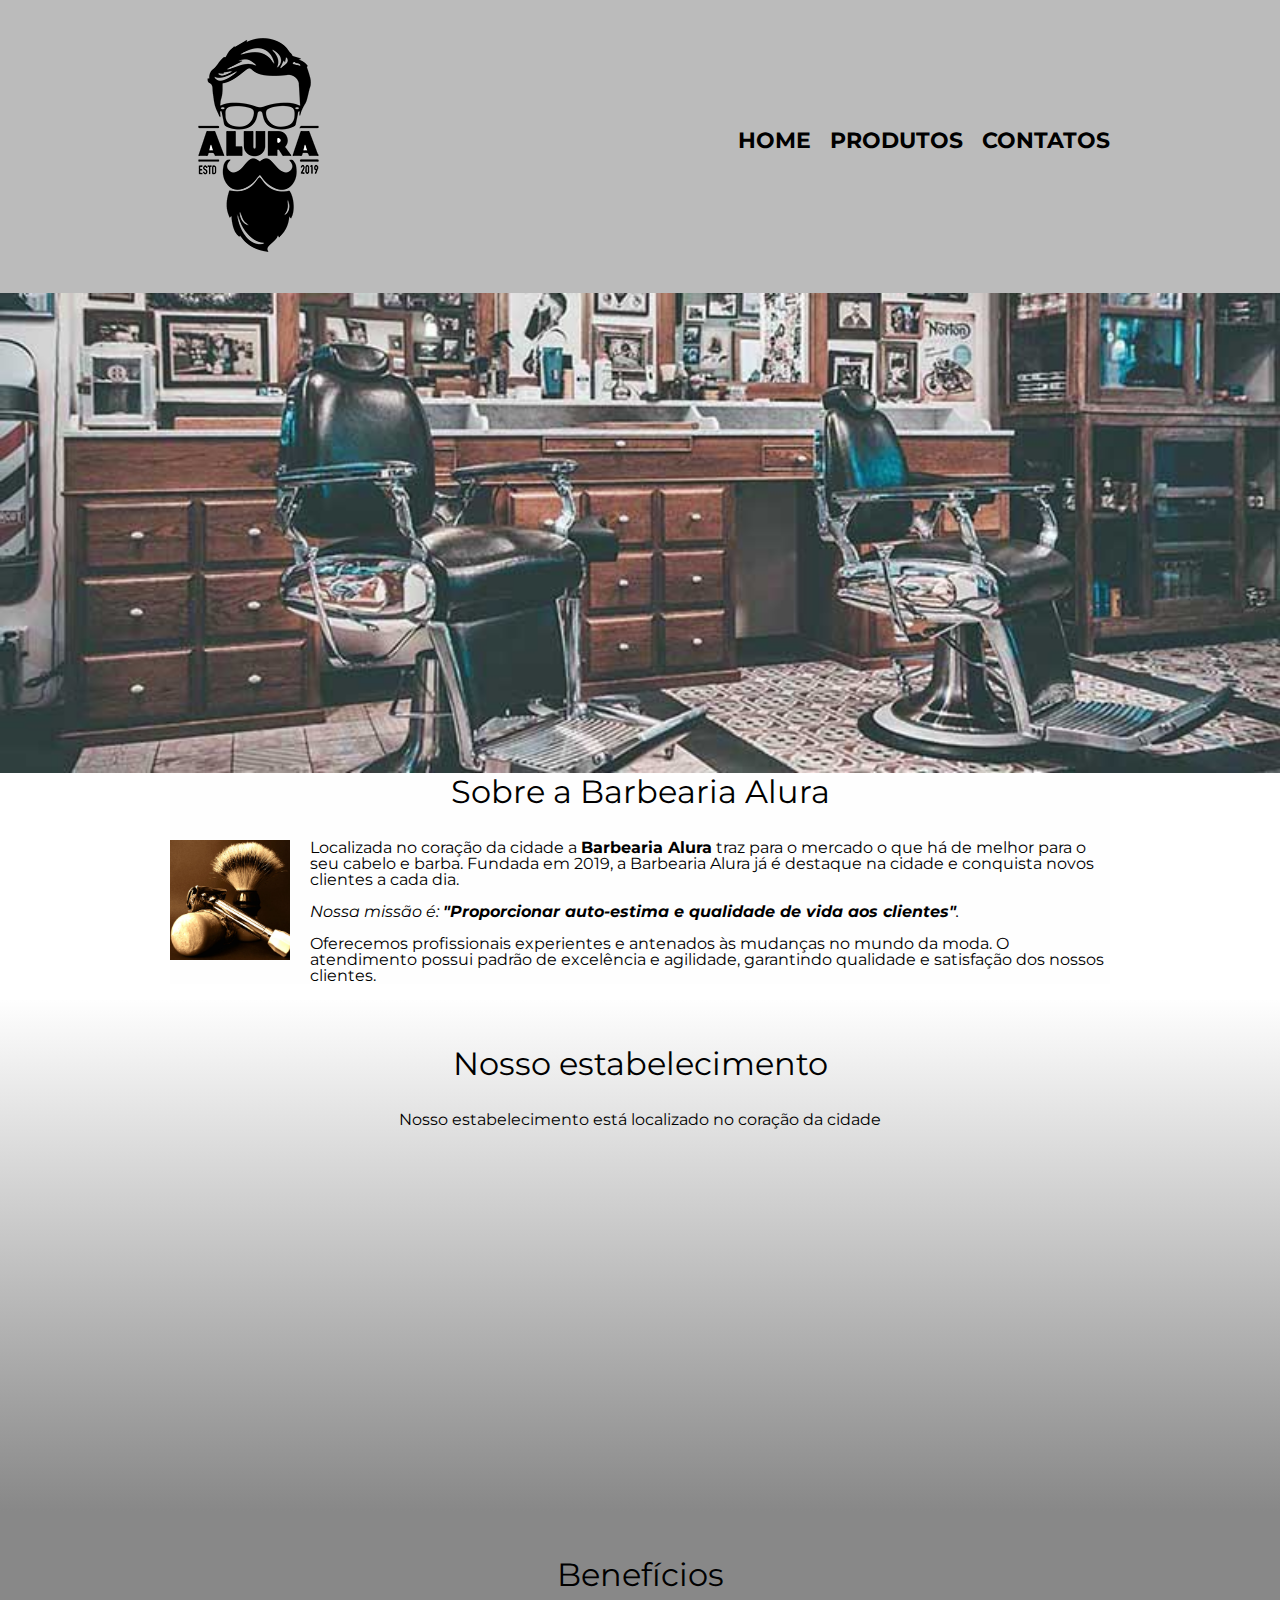
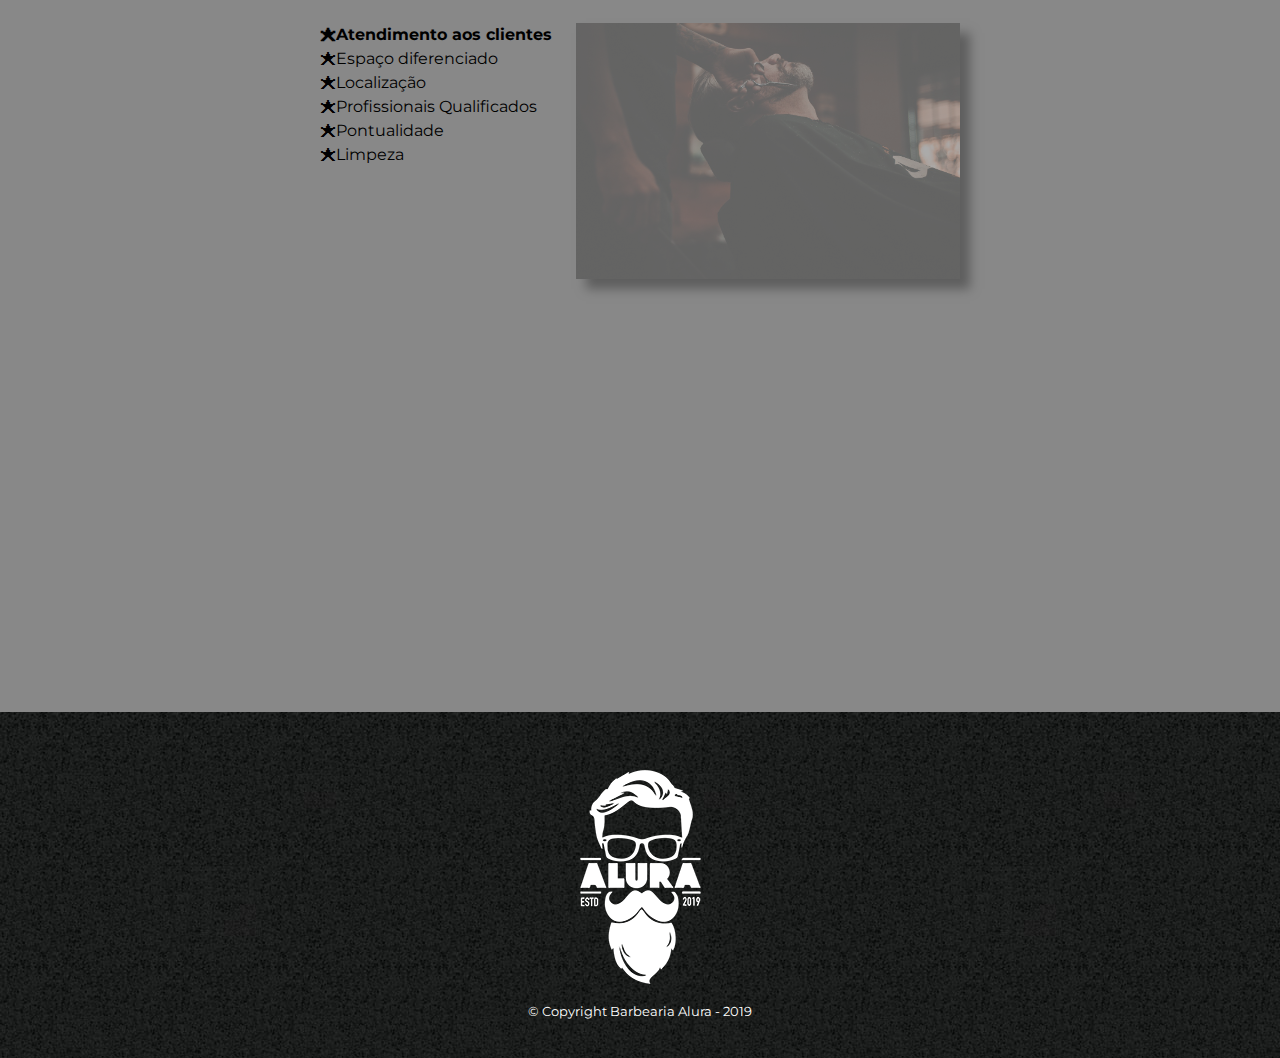
<file: index.html>
<!DOCTYPE html>
<html lang="pt-br">

<head>
    <meta charset="UTF-8">
    <meta http-equiv="X-UA-Compatible" content="IE=edge">
    <meta name="viewport" content="width=device-width, initial-scale=1.0">
    <title>Barbearia Alura</title>

    <link rel="stylesheet" href="reset.css">
    <link rel="stylesheet" href="style.css">
    <link href="https://fonts.googleapis.com/css2?family=Montserrat:wght@300&display=swap" rel="stylesheet">

</head>

<body>
    <header>
        <div class="caixa">
            <h1><img src="/images/produtos/logo.png" alt="Logo da Barbearia Alura"></h1>
            <nav>
                <ul>
                    <li><a href="index.html">Home</a></li>
                    <li><a href="produtos.html">Produtos</a></li>
                    <li><a href="contato.html">Contatos</a></li>
                </ul>
            </nav>
        </div>
    </header>

    <img class="banner" src="/images/principal/banner.jpg">

    <main>
        <section class="principal">
            <h2 class="titulo-principal">Sobre a Barbearia Alura</h2>

            <img class="utensilios" src="/images/principal/utensilios.jpg" alt="Utensilios de um barbeiro">

            <p>Localizada no coração da cidade a <strong>Barbearia Alura</strong> traz para o mercado o que há de melhor
                para o
                seu cabelo e barba. Fundada em 2019, a Barbearia Alura já é destaque na cidade e conquista novos
                clientes a
                cada
                dia.</p>

            <p id="missao"><em>Nossa missão é: <strong>"Proporcionar auto-estima e qualidade de vida aos
                        clientes"</strong>.</em></p>

            <p>Oferecemos profissionais experientes e antenados às mudanças no mundo da moda. O atendimento possui
                padrão de
                excelência e agilidade, garantindo qualidade e satisfação dos nossos clientes.</p>
        </section>

        <section class="mapa">
            <h3 class="titulo-principal">Nosso estabelecimento</h3>
            <p>Nosso estabelecimento está localizado no coração da cidade</p>

            <div class="mapa-conteudo">
                <iframe
                src="https://www.google.com/maps/embed?pb=!1m18!1m12!1m3!1d3657.1066935141275!2d-46.65391084892648!3d-23.564611267523535!2m3!1f0!2f0!3f0!3m2!1i1024!2i768!4f13.1!3m3!1m2!1s0x94ce59541c6c79c3%3A0x36b90a85f0f8cb33!2sGrupo%20Alura!5e0!3m2!1sen!2sbr!4v1664454661429!5m2!1sen!2sbr"
                width="100%" height="300" style="border:0;" allowfullscreen="" loading="lazy"
                referrerpolicy="no-referrer-when-downgrade"></iframe>
            </div>
        </section>

        <section class="beneficios">
            <h3 class="titulo-principal">Benefícios</h3>

            <div class="conteudo-beneficios">
                <ul class="lista-beneficios">
                    <li class="itens">Atendimento aos clientes</li>
                    <li class="itens">Espaço diferenciado</li>
                    <li class="itens">Localização</li>
                    <li class="itens">Profissionais Qualificados</li>
                    <li class="itens">Pontualidade</li>
                    <li class="itens">Limpeza</li>
                </ul><img src="/images/principal/beneficios.jpg" class="imagem-beneficios">
            </div>            

            <div class="video">
                <iframe width="560" height="315" src="https://www.youtube.com/embed/wcVVXUV0YUY"
                    title="YouTube video player" frameborder="0"
                    allow="accelerometer; autoplay; clipboard-write; encrypted-media; gyroscope; picture-in-picture"
                    allowfullscreen></iframe>
            </div>
        </section>
    </main>

    <footer>
        <img src="/images/produtos/logo-branco.png" alt="Logo da Barbearia Alura">
        <p class="copyright">&copy; Copyright Barbearia Alura - 2019</p>
    </footer>


</body>

</html>
</file>
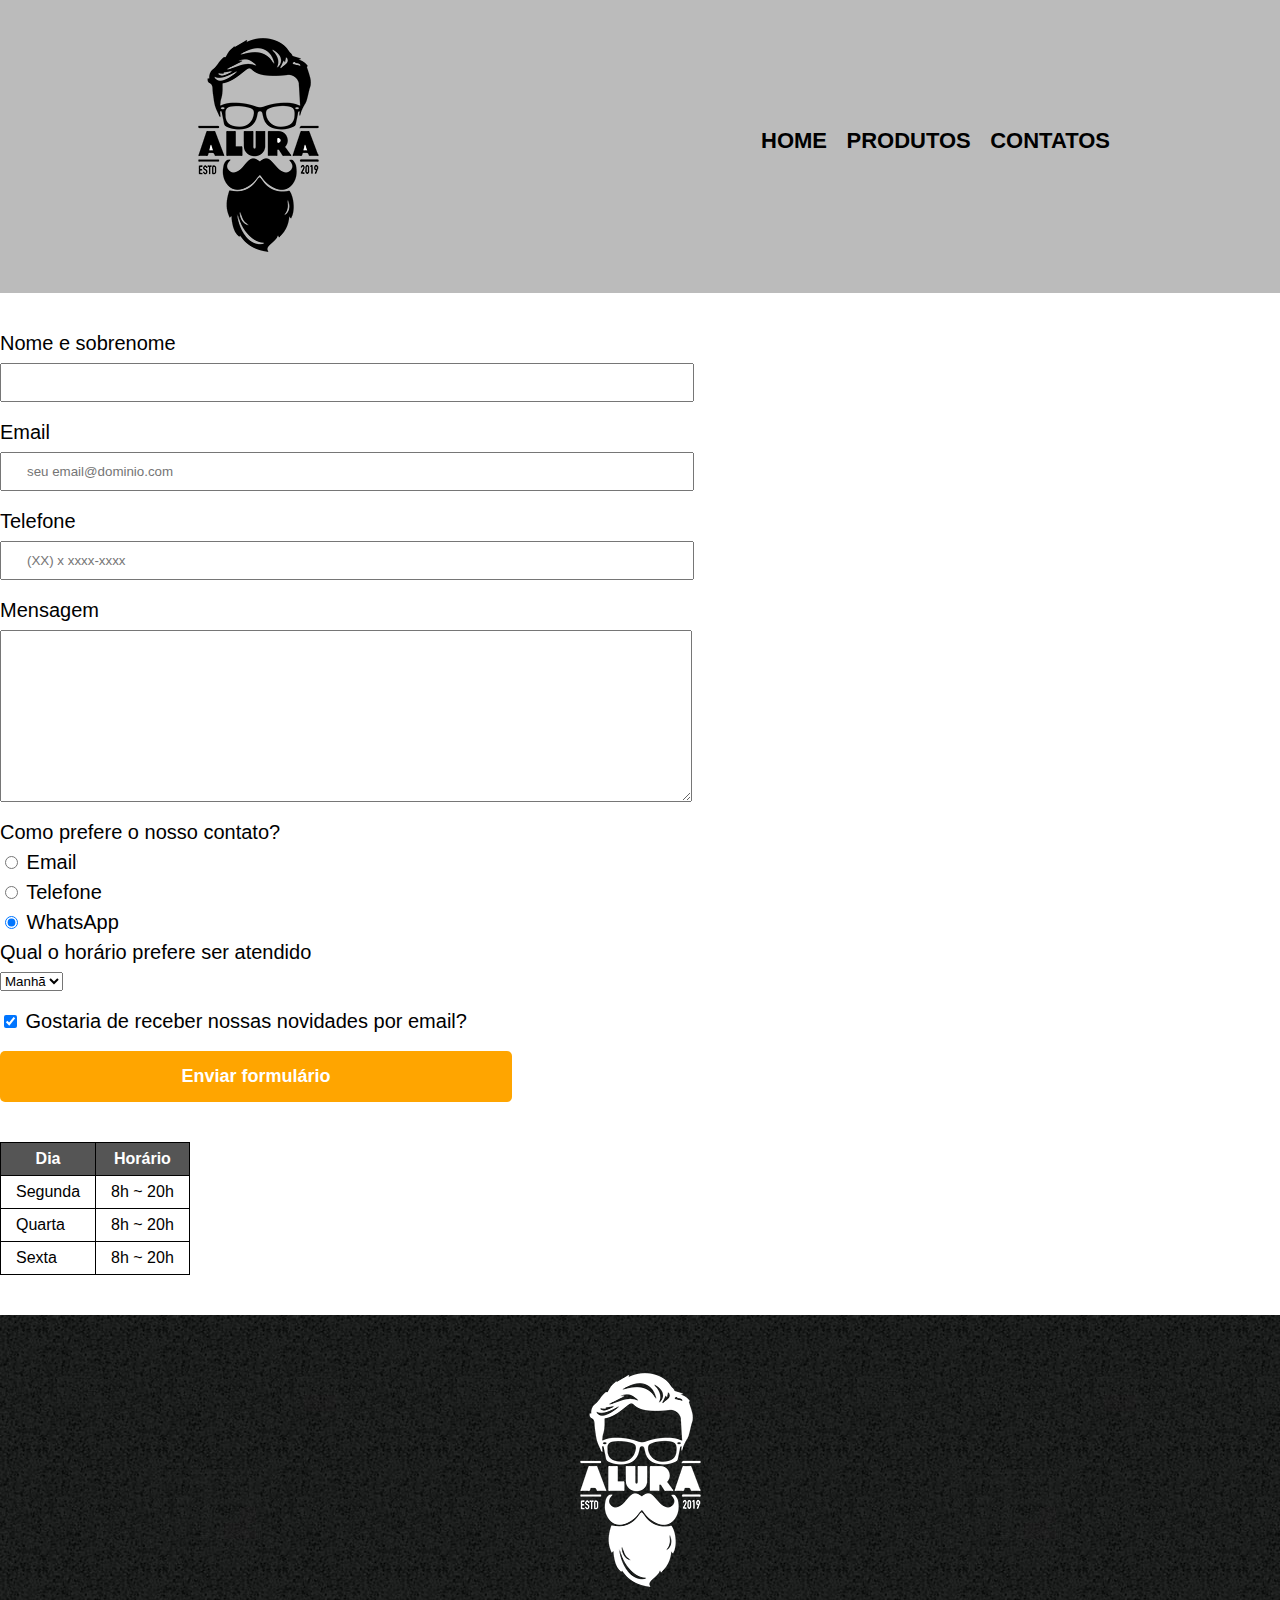
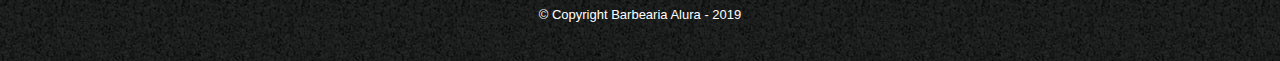
<file: contato.html>
<!DOCTYPE html>
<html lang="pt-br">

<head>

    <meta charset="UTF-8">
    <meta http-equiv="X-UA-Compatible" content="IE=edge">
    <meta name="viewport" content="width=device-width, initial-scale=1.0">
    <title>Contato</title>
    <link rel="stylesheet" href="reset.css">
    <link rel="stylesheet" href="style.css">

</head>

<body>
    <header>
        <div class="caixa">
            <h1><img src="/images/produtos/logo.png" alt="Logo da Barbearia Alura"></h1>
            <nav>
                <ul>
                    <li><a href="index.html">Home</a></li>
                    <li><a href="produtos.html">Produtos</a></li>
                    <li><a href="contato.html">Contatos</a></li>
                </ul>
            </nav>
        </div>
    </header>

    <main>
        <form>
            <label for="nomesobrenome">Nome e sobrenome</label>
            <input type="text" id="nomesobrenome" class="input-padrao" required>

            <label for="email">Email</label>
            <input type="email" id="email" class="input-padrao" required placeholder="seu email@dominio.com">

            <label for="telefone">Telefone</label>
            <input type="tel" id="telefone" class="input-padrao" required placeholder="(XX) x xxxx-xxxx">

            <label for="mensagem">Mensagem</label>
            <textarea id="mensagem" cols="70" rows="10" class="input-padrao" required></textarea>

            <fieldset>
                <legend>Como prefere o nosso contato?</legend>
                <label for="radio-email"><input name="contato" type="radio" value="email" id="radio-email">
                    Email</label>

                <label for="radio-telefone"><input name="contato" type="radio" value="telefone" id="radio-telefone">
                    Telefone</label>

                <label for="radio-whatsapp"><input name="contato" type="radio" value="whatsapp" id="radio-whatsapp"
                        checked>
                    WhatsApp</label>
            </fieldset>

            <fieldset>
                <legend>Qual o horário prefere ser atendido</legend>
                <select>
                    <option>Manhã</option>
                    <option>Tarde</option>
                    <option>Noite</option>
                </select>
            </fieldset>

            <label class="checkbox"><input type="checkbox" checked> Gostaria de receber nossas novidades por
                email?</label>

            <input type="submit" value="Enviar formulário" class="enviar">
        </form>

        <table>
            <thead>
                <tr>
                    <th>Dia</th>
                    <th>Horário</th>
                </tr>
            </thead>
            <tbody>
                <tr>
                    <td>Segunda</td>
                    <td>8h ~ 20h</td>
                </tr>
                <tr>
                    <td>Quarta</td>
                    <td>8h ~ 20h</td>
                </tr>
                <tr>
                    <td>Sexta</td>
                    <td>8h ~ 20h</td>
                </tr>
            </tbody>
        </table>
    </main>

    <footer>
        <img src="/images/produtos/logo-branco.png" alt="Logo da Barbearia Alura">
        <p class="copyright">&copy; Copyright Barbearia Alura - 2019</p>
    </footer>
</body>

</html>
</file>
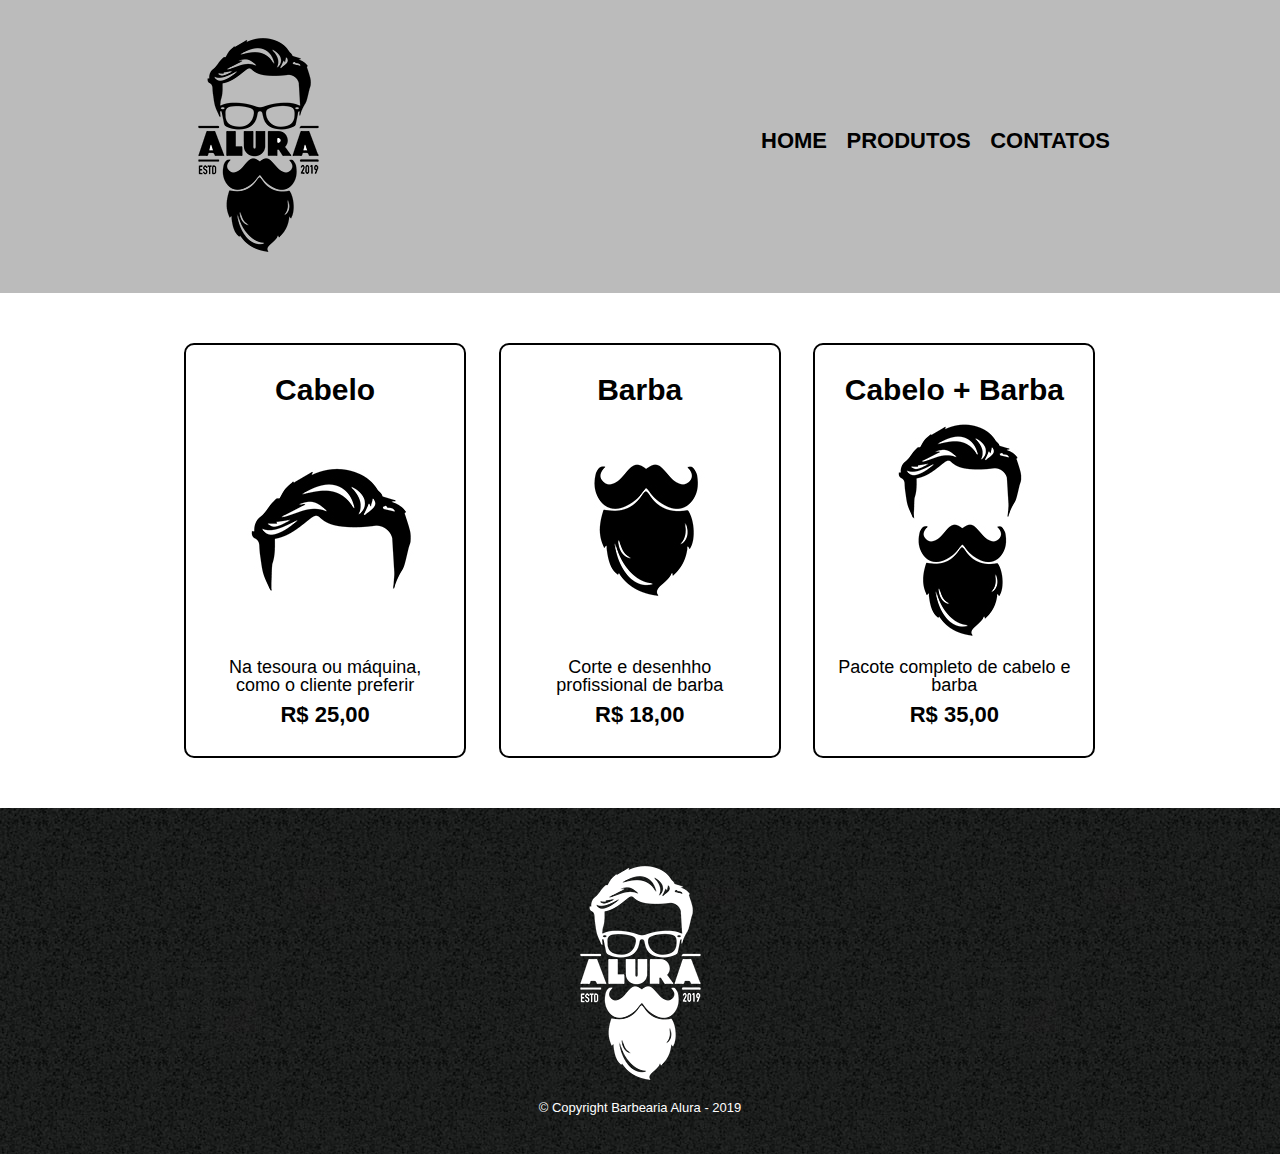
<file: produtos.html>
<!DOCTYPE html>
<html lang="pt-br">

<head>

    <meta charset="UTF-8">
    <meta http-equiv="X-UA-Compatible" content="IE=edge">
    <meta name="viewport" content="width=device-width, initial-scale=1.0">
    <title>Produtos - Barbearia Alura</title>
    <link rel="stylesheet" href="reset.css">
    <link rel="stylesheet" href="style.css">

</head>

<body>
    <header>
        <div class="caixa">
            <h1> <img src="/images/produtos/logo.png"> </h1>
            <nav>
                <ul>
                    <li><a href="index.html">Home</a></li>
                    <li><a href="produtos.html">Produtos</a></li>
                    <li><a href="contato.html">Contatos</a></li>
                </ul>
            </nav>
        </div>
    </header>

    <main>
        <ul class="produtos">
            <li>
                <h2>Cabelo</h2>
                <img src="/images/produtos/cabelo.jpg" alt="">
                <p class="produto-descricao">Na tesoura ou máquina, como o cliente preferir</p>
                <p class="produto-preco">R$ 25,00</p>
            </li>
            <li>
                <h2>Barba</h2>
                <img src="/images/produtos/barba.jpg" alt="">
                <p class="produto-descricao">Corte e desenhho profissional de barba</p>
                <p class="produto-preco">R$ 18,00</p>
            </li>
            <li>
                <h2>Cabelo + Barba</h2>
                <img src="/images/produtos/cabelo+barba.jpg" alt="">
                <p class="produto-descricao">Pacote completo de cabelo e barba</p>
                <p class="produto-preco">R$ 35,00</p>
            </li>
        </ul>
    </main>

    <footer>
        <img src="/images/produtos/logo-branco.png">
        <p class="copyright">&copy; Copyright Barbearia Alura - 2019</p>
    </footer>
</body>

</html>
</file>
<file: style.css>
body {
    font-family: 'Montserrat', sans-serif;
}

header {
    background: #BBBBBB;
    padding: 20px 0;
}

.caixa {
    position: relative;
    width: 940px;
    margin: 0 auto;
}

nav {
    position: absolute;
    top: 110px;
    right: 0;
}

nav li{
    display: inline;
    margin: 0 0 0 15px;
}

nav a {
    text-transform: uppercase;
    color: #000000;
    font-weight: bold;
    font-size: 22px;
    text-decoration: none;
}

nav a:hover {
    color: #C78C19;
    text-decoration: underline;
} 

.produtos {
    width: 940px;
    margin: 0 auto;
    padding: 50px 0;
}

.produtos li{
    display: inline-block;
    text-align: center;
    width: 30%;
    vertical-align: top;
    margin: 0 1.5%;
    padding: 30px 20px;
    box-sizing: border-box;
    border: 2px solid #000000;
    border-radius: 10px;
}

.produtos li:hover {
    border-color: #C78C19;
}

.produtos li:active {
    border-color: #088C19;
}

.produtos li:hover h2 {
    font-size: 35px;
}

.produtos h2 {
    font-size: 30px;
    font-weight: bold;
}

.produto-descricao {
    font-size: 18px;
}

.produto-preco {
    font-size: 22px;
    font-weight: bold;
    margin-top: 10px;
}

footer {
    text-align: center;
    background: url("/images/produtos/bg.jpg");
    padding: 40px 0;
}

.copyright {
    color: #FFFFFF;
    font-size: 13px;
    margin-top: 20px 0 0;

}

main {

}

form {
    margin: 40px 0;
}

form label, form legend {
    display: block;
    font-size: 20px;
    margin: 0 0 10px;
}

.input-padrao {
    display: block;
    margin: 0 0 20px;
    padding: 10px 25px;
    width: 50%;
}

.checkbox {
    margin: 20px 0;
}

.enviar {
    width: 40%;
    padding: 15px 0;
    background: orange;
    color: white;
    font-weight: bold;
    font-size: 18px;
    border: none;
    border-radius: 5px;
    transition: 1s all;
    cursor: pointer;
}

.enviar:hover {
    background: darkorange;
    transform: scale(1.2);
}

table {
    margin: 20px 0 40px;
}

thead {
    background: #555555;
    color: white;
    font-weight: bold;
}

td, th {
    border: 1px solid #000000;
    padding: 8px 15px ;
}

/* css da página inicila */
.banner {
    width: 100%;
}

.titulo-principal {
    text-align: center;
    font-size: 2em;
    margin: 0 0 1em;
    clear: left;
}

.principal {
    padding: 3m 0;
    background: #FEFEFE;
    width: 940px;
    margin: 0 auto;
}

.principal p {
    margin: 0 0 1em;
}

.principal strong {
    font-weight: bold;
}

.principal em {
    font-style: italic;
}

.utensilios {
    width: 120px;
    float: left;
    margin: 0 20px 20px 0;
}

.mapa {
    padding: 3em 0;
    background: linear-gradient(#FEFEFE, #888888);
}

.mapa-conteudo {
    width: 940px;
    margin: 0 auto;
}

.mapa p {
    margin: 0 0 2em;
    text-align: center;
}

.beneficios {
    padding: 3em 0;
    background: #888888;
}

.conteudo-beneficios {
    width: 640px;
    margin: 0 auto;
}

.lista-beneficios {
    width: 40%;
    display: inline-block;
    vertical-align: top;
}

.itens {
    line-height: 1.5;
}

.itens:first-child {
    font-weight: bold;
}

.itens::before {
    content: "🟊";
}

.imagem-beneficios {
    width: 60%;
    opacity: 0.3;
    transition: 400ms;
    box-shadow: 10px 10px 10px 0 #000000 ;
}

.imagem-beneficios:hover {
    opacity: 1;

}

.video {
    width: 560px;
    margin: 2em auto;
}

@media screen and (max-width: 480px ) {
    .caixa, .principal, .conteudo-beneficios, .mapa-conteudo, .video {
        width: auto;
    }
    
    h1 {
        text-align: center;
    }

    nav {
        position: static;
    }

    .lista-beneficios, .imagem-beneficios {
        width: 100%;
    }
}
</file>
